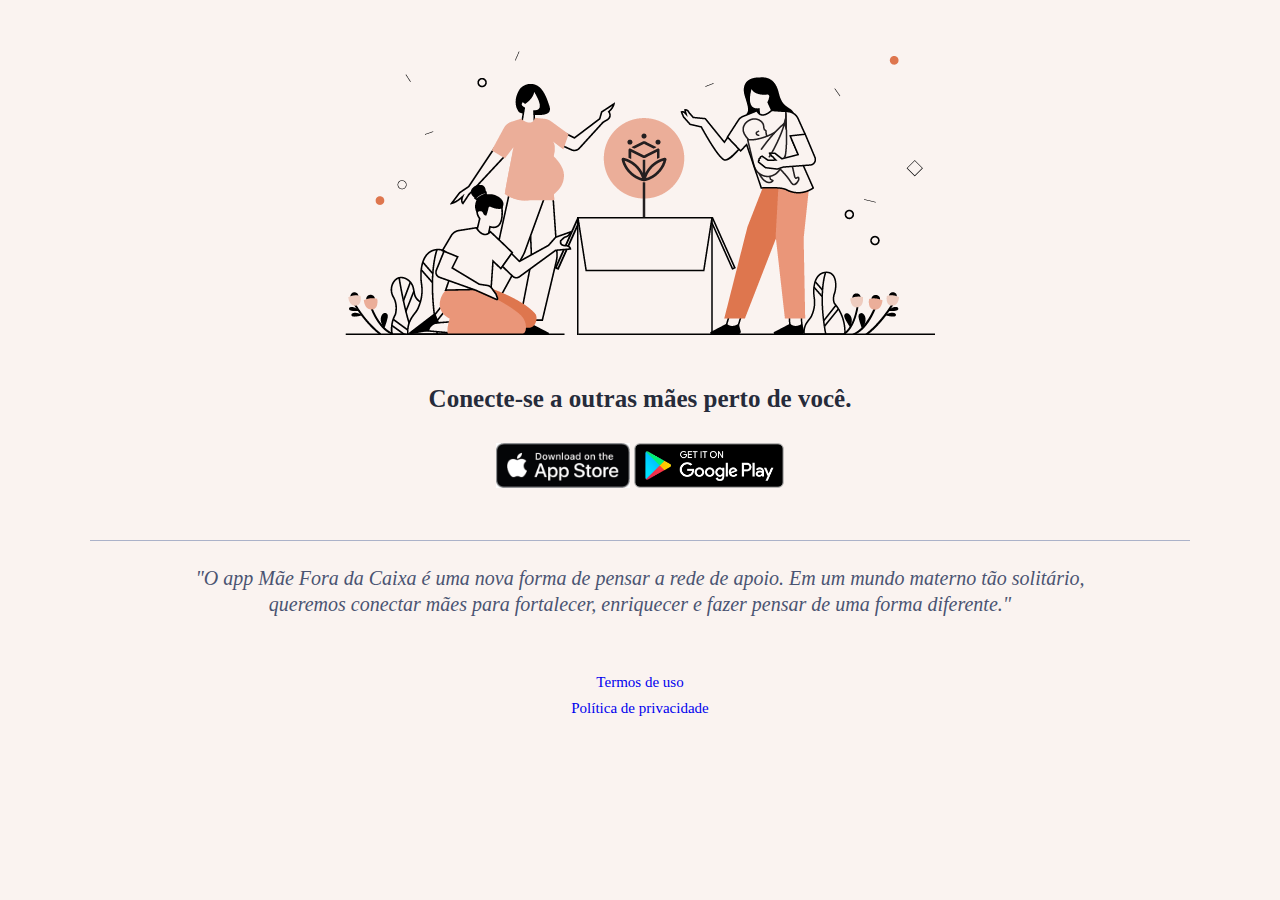
<file: public/index.html>
<!--
<script>
window.onload = function() {

  var ln = window.navigator.language||navigator.browserLanguage;

  if(ln.includes('en')){

    window.location.href = 'index_en.htm';

  }else if (ln.includes('pt')){

    window.location.href = 'index_pt.htm'; 

  }else{

    window.location.href = 'index_en.htm'; 

  }

}
</script>-->

<!DOCTYPE html>
<!-- saved from url=(0041)https://demos.onepagelove.com/html/carta/ -->
<html lang="pt-br"><head>
<!-- OPL Demos Google Analytics -->


        <!-- Meta -->
        
        <meta http-equiv="x-ua-compatible" content="ie=edge">
        <meta http-equiv="Content-Type" content="text/html; charset=utf-8">
        <meta name="viewport" content="width=device-width,initial-scale=1">
    <link rel="apple-touch-icon" sizes="57x57" href="favicon/apple-icon-57x57.png">
<link rel="apple-touch-icon" sizes="60x60" href="favicon/apple-icon-60x60.png">
<link rel="apple-touch-icon" sizes="72x72" href="favicon/apple-icon-72x72.png">
<link rel="apple-touch-icon" sizes="76x76" href="favicon/apple-icon-76x76.png">
<link rel="apple-touch-icon" sizes="114x114" href="favicon/apple-icon-114x114.png">
<link rel="apple-touch-icon" sizes="120x120" href="favicon/apple-icon-120x120.png">
<link rel="apple-touch-icon" sizes="144x144" href="favicon/apple-icon-144x144.png">
<link rel="apple-touch-icon" sizes="152x152" href="favicon/apple-icon-152x152.png">
<link rel="apple-touch-icon" sizes="180x180" href="favicon/apple-icon-180x180.png">
<link rel="icon" type="image/png" sizes="192x192"  href="favicon/android-icon-192x192.png">
<link rel="icon" type="image/png" sizes="32x32" href="favicon/favicon-32x32.png">
<link rel="icon" type="image/png" sizes="96x96" href="favicon/favicon-96x96.png">
<link rel="icon" type="image/png" sizes="16x16" href="favicon/favicon-16x16.png">
<link rel="manifest" href="favicon/manifest.json">
<meta name="msapplication-TileColor" content="#ffffff">
<meta name="msapplication-TileImage" content="favicon/ms-icon-144x144.png">
<meta name="theme-color" content="#ffffff">

        <title>MaeForaDaCaixa App</title>
        <link rel="alternate" hreflang="pt-br" />
        <meta name="description" content="O APP MÃE FORA DA CAIXA É UMA NOVA FORMA DE PENSAR A REDE DE APOIO.
EM UM MUNDO MATERNO TÃO SOLITÁRIO, QUEREMOS CONECTAR MÃES PARA FORTALECER, ENRIQUECER E FAZER PENSAR DE UMA FORMA DIFERENTE.">

        <meta name="robots" content="noindex, nofollow">

        <!-- The compiled CSS file -->
        <link rel="stylesheet" href="./Carta_files/code.css">

        <!-- Web fonts -->
        <link href="./Carta_files/css" rel="stylesheet"> 

        

   

    <body>


    <!-- Header -->
    <header class="align--center pt3">
        <div class="container--lg border--bottom pb3">
            <img class="logo mb3" src="./Carta_files/logo.png" alt="Carta">
            <h1 class="mb2"><p style = "font-family:Fira Sans;font-size:25px">Conecte-se a outras mães perto de você.</p></h1>
            <span>
                <a href="https://apps.apple.com/us/app/mãe-fora-da-caixa/id1555950544" class="link"><img class="download" src="./Carta_files/ios.png" alt="Download on the App Store"></a>
            </span>
            <span>
                <a href="https://play.google.com/store/apps/details?id=com.maeforadacaixaapp" class="link"><img class="download" src="./Carta_files/googleplay.png" alt="Download on Google Play"></a>
            </span>
        </div>
    </header>

    <main>
        <br>
 <!-- Feature list -->
        <div class="container text--gray align--center">
            <p style = "font-family:Fira Sans,garamond,serif;font-size:20px;font-style:italic;" class="mb3">"O app Mãe Fora da Caixa é uma nova forma de pensar a rede de apoio.
Em um mundo materno tão solitário, queremos conectar mães para fortalecer, enriquecer e fazer pensar de uma forma diferente."</p> 
            <center><p><a style="text-decoration:none;font-family:Fira Sans,garamond,serif;font-size:15px;" href="https://maeforadacaixa.app/terms.html"> Termos de uso </a> <a style="text-decoration:none;font-family:Fira Sans,garamond,serif;font-size:15px;;" href="https://maeforadacaixa.app/privacypolicy.html"><p>Política de privacidade</a></p></center>
            
        </div>

     
    </main>

   

    


</body></html>
</file>
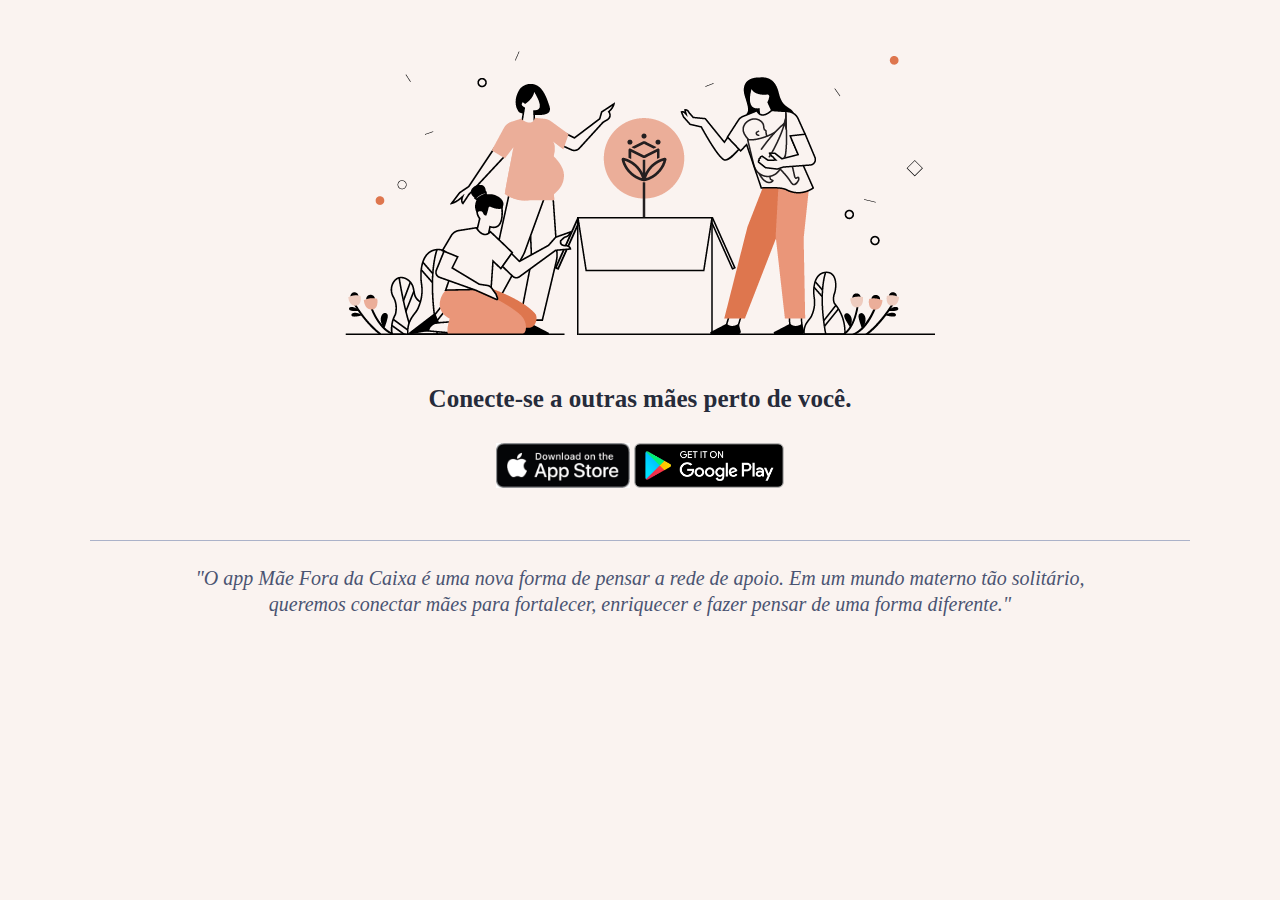
<file: public/index_en.htm>
<!DOCTYPE html>
<!-- saved from url=(0041)https://demos.onepagelove.com/html/carta/ -->
<html lang="pt-br"><head>
<!-- OPL Demos Google Analytics -->


        <!-- Meta -->
        
        <meta http-equiv="x-ua-compatible" content="ie=edge">
        <meta http-equiv="Content-Type" content="text/html; charset=utf-8">
        <meta name="viewport" content="width=device-width,initial-scale=1">
    <link rel="apple-touch-icon" sizes="57x57" href="favicon/apple-icon-57x57.png">
<link rel="apple-touch-icon" sizes="60x60" href="favicon/apple-icon-60x60.png">
<link rel="apple-touch-icon" sizes="72x72" href="favicon/apple-icon-72x72.png">
<link rel="apple-touch-icon" sizes="76x76" href="favicon/apple-icon-76x76.png">
<link rel="apple-touch-icon" sizes="114x114" href="favicon/apple-icon-114x114.png">
<link rel="apple-touch-icon" sizes="120x120" href="favicon/apple-icon-120x120.png">
<link rel="apple-touch-icon" sizes="144x144" href="favicon/apple-icon-144x144.png">
<link rel="apple-touch-icon" sizes="152x152" href="favicon/apple-icon-152x152.png">
<link rel="apple-touch-icon" sizes="180x180" href="favicon/apple-icon-180x180.png">
<link rel="icon" type="image/png" sizes="192x192"  href="favicon/android-icon-192x192.png">
<link rel="icon" type="image/png" sizes="32x32" href="favicon/favicon-32x32.png">
<link rel="icon" type="image/png" sizes="96x96" href="favicon/favicon-96x96.png">
<link rel="icon" type="image/png" sizes="16x16" href="favicon/favicon-16x16.png">
<link rel="manifest" href="favicon/manifest.json">
<meta name="msapplication-TileColor" content="#ffffff">
<meta name="msapplication-TileImage" content="favicon/ms-icon-144x144.png">
<meta name="theme-color" content="#ffffff">

        <title>MaeForaDaCaixa App</title>
        <link rel="alternate" hreflang="pt-br" />
        <meta name="description" content="O APP MÃE FORA DA CAIXA É UMA NOVA FORMA DE PENSAR A REDE DE APOIO.
EM UM MUNDO MATERNO TÃO SOLITÁRIO, QUEREMOS CONECTAR MÃES PARA FORTALECER, ENRIQUECER E FAZER PENSAR DE UMA FORMA DIFERENTE.">

        <meta name="robots" content="noindex, nofollow">

        <!-- The compiled CSS file -->
        <link rel="stylesheet" href="./Carta_files/code.css">

        <!-- Web fonts -->
        <link href="./Carta_files/css" rel="stylesheet"> 

        

   

    <body>


    <!-- Header -->
    <header class="align--center pt3">
        <div class="container--lg border--bottom pb3">
            <img class="logo mb3" src="./Carta_files/logo.png" alt="Carta">
            <h1 class="mb2"><p style = "font-family:Fira Sans;font-size:25px">Conecte-se a outras mães perto de você.</p></h1>
            <span>
                <a href="" class="link"><img class="download" src="./Carta_files/ios.png" alt="Download on the App Store"></a>
            </span>
            <span>
                <a href="" class="link"><img class="download" src="./Carta_files/googleplay.png" alt="Download on Google Play"></a>
            </span>
        </div>
    </header>

    <main>
        <br>
 <!-- Feature list -->
        <div class="container text--gray align--center">
            <p style = "font-family:Fira Sans,garamond,serif;font-size:20px;font-style:italic;" class="mb3">"O app Mãe Fora da Caixa é uma nova forma de pensar a rede de apoio.
Em um mundo materno tão solitário, queremos conectar mães para fortalecer, enriquecer e fazer pensar de uma forma diferente."</p>
            
        </div>

     
    </main>

   

    


</body></html>
</file>
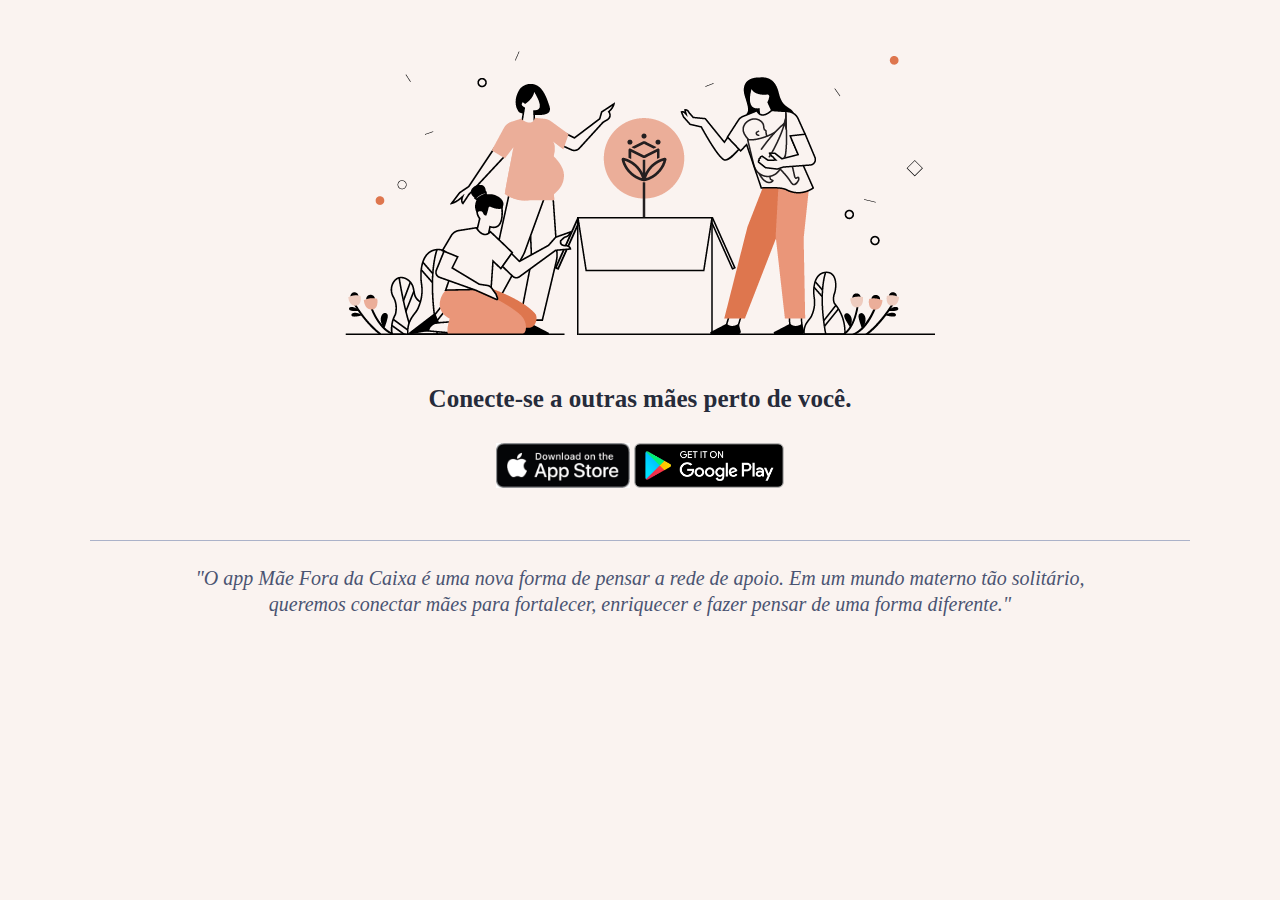
<file: public/index_pt.htm>
<!DOCTYPE html>
<!-- saved from url=(0041)https://demos.onepagelove.com/html/carta/ -->
<html lang="pt-br"><head>
<!-- OPL Demos Google Analytics -->


        <!-- Meta -->
        
        <meta http-equiv="x-ua-compatible" content="ie=edge">
        <meta http-equiv="Content-Type" content="text/html; charset=utf-8">
        <meta name="viewport" content="width=device-width,initial-scale=1">
    <link rel="apple-touch-icon" sizes="57x57" href="favicon/apple-icon-57x57.png">
<link rel="apple-touch-icon" sizes="60x60" href="favicon/apple-icon-60x60.png">
<link rel="apple-touch-icon" sizes="72x72" href="favicon/apple-icon-72x72.png">
<link rel="apple-touch-icon" sizes="76x76" href="favicon/apple-icon-76x76.png">
<link rel="apple-touch-icon" sizes="114x114" href="favicon/apple-icon-114x114.png">
<link rel="apple-touch-icon" sizes="120x120" href="favicon/apple-icon-120x120.png">
<link rel="apple-touch-icon" sizes="144x144" href="favicon/apple-icon-144x144.png">
<link rel="apple-touch-icon" sizes="152x152" href="favicon/apple-icon-152x152.png">
<link rel="apple-touch-icon" sizes="180x180" href="favicon/apple-icon-180x180.png">
<link rel="icon" type="image/png" sizes="192x192"  href="favicon/android-icon-192x192.png">
<link rel="icon" type="image/png" sizes="32x32" href="favicon/favicon-32x32.png">
<link rel="icon" type="image/png" sizes="96x96" href="favicon/favicon-96x96.png">
<link rel="icon" type="image/png" sizes="16x16" href="favicon/favicon-16x16.png">
<link rel="manifest" href="favicon/manifest.json">
<meta name="msapplication-TileColor" content="#ffffff">
<meta name="msapplication-TileImage" content="favicon/ms-icon-144x144.png">
<meta name="theme-color" content="#ffffff">

        <title>MaeForaDaCaixa App</title>
        <link rel="alternate" hreflang="pt-br" />
        <meta name="description" content="O APP MÃE FORA DA CAIXA É UMA NOVA FORMA DE PENSAR A REDE DE APOIO.
EM UM MUNDO MATERNO TÃO SOLITÁRIO, QUEREMOS CONECTAR MÃES PARA FORTALECER, ENRIQUECER E FAZER PENSAR DE UMA FORMA DIFERENTE.">

        <meta name="robots" content="noindex, nofollow">

        <!-- The compiled CSS file -->
        <link rel="stylesheet" href="./Carta_files/code.css">

        <!-- Web fonts -->
        <link href="./Carta_files/css" rel="stylesheet"> 

        

   

    <body>


    <!-- Header -->
    <header class="align--center pt3">
        <div class="container--lg border--bottom pb3">
            <img class="logo mb3" src="./Carta_files/logo.png" alt="Carta">
            <h1 class="mb2"><p style = "font-family:Fira Sans;font-size:25px">Conecte-se a outras mães perto de você.</p></h1>
            <span>
                <a href="https://maeforadacaixa.page.link/app" class="link"><img class="download" src="./Carta_files/ios.png" alt="Download on the App Store"></a>
            </span>
            <span>
                <a href="https://maeforadacaixa.page.link/app" class="link"><img class="download" src="./Carta_files/googleplay.png" alt="Download on Google Play"></a>
            </span>
        </div>
    </header>

    <main>
        <br>
 <!-- Feature list -->
        <div class="container text--gray align--center">
            <p style = "font-family:Fira Sans,garamond,serif;font-size:20px;font-style:italic;" class="mb3">"O app Mãe Fora da Caixa é uma nova forma de pensar a rede de apoio.
Em um mundo materno tão solitário, queremos conectar mães para fortalecer, enriquecer e fazer pensar de uma forma diferente."</p>
            
        </div>

     
    </main>

   

    


</body></html>
</file>
<file: public/Carta_files/code.css>
﻿/*! normalize.css v7.0.0 | MIT License | github.com/necolas/normalize.css */
html {
  line-height: 1.15;
  -ms-text-size-adjust: 100%;
  -webkit-text-size-adjust: 100%;
}
body {
  margin: 0;
}
article, aside, footer, header, nav, section {
  display: block;
}
h1 {
  font-size: 2em;
  margin: 0.67em 0;
}
figcaption, figure, main {
  display: block;
}
figure {
  margin: 1em 40px;
}
hr {
  -webkit-box-sizing: content-box;
  box-sizing: content-box;
  height: 0;
  overflow: visible;
}
pre {
  font-family: monospace, monospace;
  font-size: 1em;
}
a {
  background-color: transparent;
  -webkit-text-decoration-skip: objects;
}
abbr[title] {
  border-bottom: none;
  text-decoration: underline;
  -webkit-text-decoration: underline dotted;
  text-decoration: underline dotted;
}
b, strong {
  font-weight: inherit;
}
b, strong {
  font-weight: bolder;
}
code, kbd, samp {
  font-family: monospace, monospace;
  font-size: 1em;
}
dfn {
  font-style: italic;
}
mark {
  background-color: #ff0;
  color: #000;
}
small {
  font-size: 80%;
}
sub, sup {
  font-size: 75%;
  line-height: 0;
  position: relative;
  vertical-align: baseline;
}
sub {
  bottom: -0.25em;
}
sup {
  top: -0.5em;
}
audio, video {
  display: inline-block;
}
audio:not([controls]) {
  display: none;
  height: 0;
}
img {
  border-style: none;
}
svg:not(:root) {
  overflow: hidden;
}
button, input, optgroup, select, textarea {
  font-family: sans-serif;
  font-size: 100%;
  line-height: 1.15;
  margin: 0;
}
button, input {
  overflow: visible;
}
button, select {
  text-transform: none;
}
[type=reset], [type=submit], button, html [type=button] {
  -webkit-appearance: button;
}
[type=button]::-moz-focus-inner, [type=reset]::-moz-focus-inner, [type=submit]::-moz-focus-inner, button::-moz-focus-inner {
  border-style: none;
  padding: 0;
}
[type=button]:-moz-focusring, [type=reset]:-moz-focusring, [type=submit]:-moz-focusring, button:-moz-focusring {
  outline: 1px dotted ButtonText;
}
fieldset {
  padding: 0.35em 0.75em 0.625em;
}
legend {
  -webkit-box-sizing: border-box;
  box-sizing: border-box;
  color: inherit;
  display: table;
  max-width: 100%;
  padding: 0;
  white-space: normal;
}
progress {
  display: inline-block;
  vertical-align: baseline;
}
textarea {
  overflow: auto;
}
[type=checkbox], [type=radio] {
  -webkit-box-sizing: border-box;
  box-sizing: border-box;
  padding: 0;
}
[type=number]::-webkit-inner-spin-button, [type=number]::-webkit-outer-spin-button {
  height: auto;
}
[type=search] {
  -webkit-appearance: textfield;
  outline-offset: -2px;
}
[type=search]::-webkit-search-cancel-button, [type=search]::-webkit-search-decoration {
  -webkit-appearance: none;
}
::-webkit-file-upload-button {
  -webkit-appearance: button;
  font: inherit;
}
details, menu {
  display: block;
}
summary {
  display: list-item;
}
canvas {
  display: inline-block;
}
template {
  display: none;
}
[hidden] {
  display: none;
}
blockquote, caption, dd, dl, fieldset, figure, form, hr, ol, pre, table, td, th, ul {
  margin: 0;
  padding: 0;
}
[tabindex='-1']:focus {
  outline: 0;
}
body, button, input, select, textarea {
  -webkit-font-smoothing: antialiased;
  -webkit-text-size-adjust: 100%;
}
a:active, a:hover {
  outline: 0;
}
[role=button], a, button, input, label, select, textarea {
  -ms-touch-action: manipulation;
  touch-action: manipulation;
}
ol, ul {
  margin-bottom: 0.8rem;
}
ol ol, ol ul, ul ol, ul ul {
  margin-bottom: 0;
}
code, kbd, pre, samp {
  font-family: Monaco, Menlo, Consolas, monospace;
}
b, strong {
  line-height: inherit;
}
em, i {
  font-style: italic;
  line-height: inherit;
}
table {
  display: table;
  max-width: 100%;
}
td, th {
  line-height: 1.6rem;
  vertical-align: middle;
}
th {
  text-align: left;
}
form {
  font-size: 1rem;
}
fieldset {
  border: 0;
  min-width: 0;
}
legend {
  line-height: inherit;
  margin: 0;
}
input, optgroup, select, textarea {
  line-height: inherit;
}
input, label, select {
  vertical-align: middle;
}
input[type=file] {
  display: block;
  width: 100%;
}
textarea {
  height: auto;
  resize: vertical;
}
input:focus, select:focus, textarea:focus {
  outline: 0;
}
.select select:focus:-moz-focusring {
  color: transparent;
  text-shadow: 0 0 0 #000;
}
select[multiple], select[size] {
  height: auto;
}
.select--list:after {
  content: none !important;
}
select::-ms-expand {
  display: none;
}
option {
  color: #262b3a;
  background-color: #fff;
}
fieldset[disabled] input, input[disabled], input[readonly] {
  cursor: not-allowed;
  opacity: 1;
  pointer-events: none;
}
button {
  line-height: inherit;
  vertical-align: middle;
}
embed, iframe, img, object {
  display: inline-block;
  vertical-align: middle;
}
iframe {
  border: 0;
}
img {
  border: 0;
  font-style: italic;
  height: auto;
  -ms-interpolation-mode: bicubic;
}
svg {
  max-height: 100%;
}
.gm-style img {
  max-width: none;
}
html {
  -webkit-box-sizing: border-box;
  box-sizing: border-box;
  font-family: Montserrat, Avenir, "Avenir Next", Trebuchet, Verdana, sans-serif;
  font-size: 14px;
  font-style: normal;
  font-weight: 400;
  min-height: 100%;
  -webkit-tap-highlight-color: transparent;
}
*, :after, :before {
  -webkit-box-sizing: inherit;
  box-sizing: inherit;
}
body {
  background-color: #faf3f0 !important;
  color: #262b3a;
  line-height: 1.6rem;
  margin: 0;
  padding: 0;
  -moz-osx-font-smoothing: grayscale;
}
::-moz-selection {
  background-color: #294ace;
  color: #fff;
  text-shadow: none;
}
::selection {
  background-color: #294ace;
  color: #fff;
  text-shadow: none;
}
img::-moz-selection {
  background: 0 0;
}
img::selection {
  background: 0 0;
}
img::-moz-selection {
  background: 0 0;
}
.btn {
  background-image: none;
  border-radius: 30px;
  border-style: solid;
  border-width: 1px;
  cursor: pointer;
  display: inline-block;
  font-family: Montserrat, Avenir, "Avenir Next", Trebuchet, Verdana, sans-serif;
  font-size: 1rem;
  font-weight: 700;
  line-height: 1.6rem;
  margin-bottom: 0;
  padding: 0.65rem 2.2rem 0.55rem;
  text-align: center;
  text-decoration: none;
  -ms-touch-action: manipulation;
  touch-action: manipulation;
  -webkit-transition: background-color 0.2s ease-out, background 0.2s ease-out, color 0.2s ease-out, border 0.2s ease-out;
  transition: background-color 0.2s ease-out, background 0.2s ease-out, color 0.2s ease-out, border 0.2s ease-out;
  -webkit-user-select: none;
  -moz-user-select: none;
  -ms-user-select: none;
  user-select: none;
  vertical-align: middle;
  white-space: nowrap;
  -webkit-appearance: none;
  -moz-appearance: none;
  appearance: none;
}
.btn:focus, .btn:hover {
  outline: 0;
  text-decoration: none;
}
.btn:active {
  outline: 0;
  background-image: none;
}
.btn.disabled, .btn[disabled], .btn[readonly], fieldset[disabled] .btn {
  cursor: not-allowed !important;
  opacity: 1;
  pointer-events: none;
}
a.btn.disabled, fieldset[disabled] a.btn {
  pointer-events: none;
}
.btn--sm {
  font-size: 0.618rem;
  padding: 0.1rem 0.6rem 0;
}
.btn--default {
  background-color: #294ace;
  border-color: #294ace;
  color: #fff;
}
.btn--default:focus, .btn--default:hover {
  background-color: #213ba3;
  border-color: #213ba3;
}
.btn--default:active {
  background-color: #182b79;
  border-color: #182b79;
}
.btn--secondary, .btn--secondary:visited {
  background-color: #69f0ae;
  border-color: #69f0ae;
  color: #262b3a;
}
.btn--secondary:focus, .btn--secondary:hover, .btn--secondary:visited:focus, .btn--secondary:visited:hover {
  background-color: #3beb95;
  border-color: #3beb95;
}
.btn--secondary:active, .btn--secondary:visited:active {
  background-color: #16dd7c;
  border-color: #16dd7c;
}
.container {
  margin-left: auto;
  margin-right: auto;
  max-width: 900px;
  width: 90%;
}
.container--lg {
  margin-left: auto;
  margin-right: auto;
  max-width: 1100px;
  width: 90%;
}
canvas, iframe, img, svg, video {
  max-width: 100%;
}
.logo {
  max-height: 300px;
}
.download {
  max-height: 45px;
}
.mentioned {
  max-height: 45px;
}
.illustration--small {
  max-height: 80px;
}
.icon {
  height: 30px;
}
.cta-image {
  max-height: 100px;
}
.form-control {
  background-image: none;
  border: 1px solid transparent;
  border-radius: 7px;
  color: #262b3a;
  display: block;
  font-family: Montserrat, Avenir, "Avenir Next", Trebuchet, Verdana, sans-serif;
  font-size: 1rem;
  line-height: 1.6rem;
  max-width: 100%;
  padding: 0.65rem 0.8rem 0.55rem;
  width: 100%;
  -moz-osx-font-smoothing: grayscale;
}
.label {
  cursor: default;
  display: inline-block;
  max-width: 100%;
}
.legend {
  display: block;
  white-space: normal;
  width: 100%;
}
.form--stacked .checkbox, .form--stacked .input, .form--stacked .label, .form--stacked .radio, .form--stacked .select, .form--stacked .textarea {
  display: block;
  width: 100%;
}
.form--inline .form-control {
  display: inline-block;
  vertical-align: middle;
  width: auto;
}
.form--inline .checkbox, .form--inline .radio {
  display: inline-block;
  vertical-align: middle;
}
.select {
  color: #262b3a;
  display: block;
  position: relative;
}
.select select {
  background-color: #fff;
  border: 1px solid #abb2c9;
  border-radius: 7px;
  color: #262b3a;
  cursor: pointer;
  display: inline-block;
  font-family: Montserrat, Avenir, "Avenir Next", Trebuchet, Verdana, sans-serif;
  line-height: 1.6rem;
  margin: 0;
  outline: 0;
  padding: 0.65rem 0.8rem 0.55rem;
  width: 100%;
  -webkit-appearance: none;
  -moz-appearance: none;
  appearance: none;
}
.select select > option {
  background-color: #fff;
}
.select:after {
  border-top: 5px solid;
  border-right: 5px solid transparent;
  border-bottom: 5px solid transparent;
  border-left: 5px solid transparent;
  content: "";
  display: inline-block;
  height: 0;
  margin-top: -2px;
  pointer-events: none;
  position: absolute;
  right: 13px;
  top: 50%;
  width: 0;
}
::-webkit-input-placeholder {
  color: #7380a4;
  -webkit-font-smoothing: antialiased;
}
::-moz-placeholder {
  color: #7380a4;
  -moz-osx-font-smoothing: grayscale;
}
:-ms-input-placeholder {
  color: #7380a4;
}
.grid-row {
  display: -webkit-box;
  display: -ms-flexbox;
  display: flex;
  -webkit-box-flex: 0;
  -ms-flex: 0 1 auto;
  flex: 0 1 auto;
  -webkit-box-orient: horizontal;
  -webkit-box-direction: normal;
  -ms-flex-direction: row;
  flex-direction: row;
  -ms-flex-wrap: wrap;
  flex-wrap: wrap;
  margin: 0 -0.8rem;
}
.grid-column {
  -webkit-box-flex: 1;
  -ms-flex: 1 0 0%;
  flex: 1 0 0%;
  padding: 0 0.8rem;
}
.grid-row--flex-cells > .grid-column {
  display: -webkit-box;
  display: -ms-flexbox;
  display: flex;
}
.grid-row--top {
  -webkit-box-align: start;
  -ms-flex-align: start;
  align-items: flex-start;
}
.grid-row--center {
  -webkit-box-align: center;
  -ms-flex-align: center;
  align-items: center;
}
.grid-row--bottom {
  -webkit-box-align: end;
  -ms-flex-align: end;
  align-items: flex-end;
}
.column--top {
  -ms-flex-item-align: start;
  align-self: flex-start;
}
.column--center {
  -ms-flex-item-align: center;
  align-self: center;
}
.column--bottom {
  -ms-flex-item-align: end;
  align-self: flex-end;
}
.span-12, .span-whole {
  -ms-flex-preferred-size: 100%;
  flex-basis: 100%;
  max-width: 100%;
}
.span-6, .span-half {
  -ms-flex-preferred-size: 50%;
  flex-basis: 50%;
  max-width: 50%;
}
.span-4, .span-one-third {
  -ms-flex-preferred-size: 33.33333%;
  flex-basis: 33.33333%;
  max-width: 33.33333%;
}
.span-8, .span-two-thirds {
  -ms-flex-preferred-size: 66.66667%;
  flex-basis: 66.66667%;
  max-width: 66.66667%;
}
.span-3, .span-one-fourth {
  -ms-flex-preferred-size: 25%;
  flex-basis: 25%;
  max-width: 25%;
}
.span-two-fourths {
  -ms-flex-preferred-size: 50%;
  flex-basis: 50%;
  max-width: 50%;
}
.span-9, .span-three-fourths {
  -ms-flex-preferred-size: 75%;
  flex-basis: 75%;
  max-width: 75%;
}
.span-one-fifth {
  -ms-flex-preferred-size: 20%;
  flex-basis: 20%;
  max-width: 20%;
}
.span-two-fifths {
  -ms-flex-preferred-size: 40%;
  flex-basis: 40%;
  max-width: 40%;
}
.span-three-fifths {
  -ms-flex-preferred-size: 60%;
  flex-basis: 60%;
  max-width: 60%;
}
.span-four-fifths {
  -ms-flex-preferred-size: 80%;
  flex-basis: 80%;
  max-width: 80%;
}
.span-1 {
  -ms-flex-preferred-size: 8.33333%;
  flex-basis: 8.33333%;
  max-width: 8.33333%;
}
.span-2 {
  -ms-flex-preferred-size: 16.66667%;
  flex-basis: 16.66667%;
  max-width: 16.66667%;
}
.span-5 {
  -ms-flex-preferred-size: 41.66667%;
  flex-basis: 41.66667%;
  max-width: 41.66667%;
}
.span-7 {
  -ms-flex-preferred-size: 58.33333%;
  flex-basis: 58.33333%;
  max-width: 58.33333%;
}
.span-10 {
  -ms-flex-preferred-size: 83.33333%;
  flex-basis: 83.33333%;
  max-width: 83.33333%;
}
.span-11 {
  -ms-flex-preferred-size: 91.66667%;
  flex-basis: 91.66667%;
  max-width: 91.66667%;
}
.offset-12 {
  margin-left: 100%;
}
.offset-6, .offset-half {
  margin-left: 50%;
}
.offset-4, .offset-one-third {
  margin-left: 33.33333%;
}
.offset-8, .offset-two-thirds {
  margin-left: 66.66667%;
}
.offset-3, .offset-one-fourth {
  margin-left: 25%;
}
.offset-two-fourths {
  margin-left: 50%;
}
.offset-9, .offset-three-fourths {
  margin-left: 75%;
}
.offset-one-fifth {
  margin-left: 20%;
}
.offset-two-fifths {
  margin-left: 40%;
}
.offset-three-fifths {
  margin-left: 60%;
}
.offset-four-fifths {
  margin-left: 80%;
}
.offset-1 {
  margin-left: 8.33333%;
}
.offset-2 {
  margin-left: 16.66667%;
}
.offset-5 {
  margin-left: 41.66667%;
}
.offset-7 {
  margin-left: 58.33333%;
}
.offset-10 {
  margin-left: 83.33333%;
}
.offset-11 {
  margin-left: 91.66667%;
}
.default-links a, .default-links a:link, .default-links a:visited, .link, .link:link, .link:visited {
  color: #294ace;
  text-decoration: none;
  -webkit-transition: color 0.2s ease-out;
  transition: color 0.2s ease-out;
}
.default-links a:focus, .default-links a:hover, .link:focus, .link:hover {
  color: #213ba3;
}
.default-links a:active, .link:active {
  background-image: none;
  color: #142464;
  outline: 0;
  -webkit-transition: color 0.2s ease-out;
  transition: color 0.2s ease-out;
}
.link--text {
  border-bottom: 1px solid #294ace;
}
.no-bullets {
  list-style: none;
}
.list--indented {
  padding-left: 2.4rem;
}
.list--inline {
  font-size: 0;
}
.list--inline li {
  display: inline-block;
  font-size: 1rem;
}
.h1, h1 {
  font-size: 2.1rem;
}
.h2, h2 {
  font-size: 1.8rem;
}
.h3, h3 {
  font-size: 1.3rem;
}
.h4, dl, h4, ol, p, ul {
  font-size: 1rem;
}
.h5, h5 {
  font-size: 0.618rem;
}
.h6, .small, h6, small {
  font-size: 0.618rem;
}
h1, h2, h3, h4, h5, h6 {
  font-family: "Source Serif Pro", Georgia, Times, serif;
  font-weight: 700;
  line-height: 1;
  margin-top: 0;
  margin-bottom: 0.8rem;
  text-rendering: optimizeLegibility;
}
h6 {
  color: #4a5472;
}
.h1, .h2, .h3, .h4, .h5, .h6 {
  line-height: 1;
  margin-bottom: 0.8rem;
}
p {
  margin: 0;
}
.small, small {
  font-weight: 400;
  line-height: 1;
  font-size: 0.8rem;
}
hr {
  border: 0;
  border-top: 1px solid #abb2c9;
  display: block;
  height: 1px;
}
.blockquote {
  border-left: 4px solid #abb2c9;
  font-family: Montserrat, Avenir, "Avenir Next", Trebuchet, Verdana, sans-serif;
  font-size: 1.3rem;
  font-style: italic;
  max-width: 100%;
  margin-bottom: 0.8rem;
  padding-left: 1.2rem;
}
.blockquote:after, .blockquote:before {
  content: "";
}
.bold {
  font-weight: 700;
}
.regular {
  font-weight: 400;
}
.italic {
  font-style: italic;
}
.align--left {
  text-align: left;
}
.align--center {
  text-align: center;
}
.align--right {
  text-align: right;
}
.align--justify {
  text-align: justify;
}
.line-height--base {
  line-height: 1.6rem;
}
.line-height--heading {
  line-height: 1;
}
.font--heading {
  font-family: "Source Serif Pro", Georgia, Times, serif;
}
.font--reading {
  font-family: "Source Serif Pro", Georgia, Times, serif;
}
.font--ui {
  font-family: Montserrat, Avenir, "Avenir Next", Trebuchet, Verdana, sans-serif;
}
.border--full {
  border-color: #abb2c9;
  border-style: solid;
  border-width: 1px;
}
.border--top {
  border-top-color: #abb2c9;
  border-top-style: solid;
  border-top-width: 1px;
}
.border--right {
  border-right-color: #abb2c9;
  border-right-style: solid;
  border-right-width: 1px;
}
.border--bottom {
  border-bottom-color: #abb2c9;
  border-bottom-style: solid;
  border-bottom-width: 1px;
}
.border--left {
  border-left-color: #abb2c9;
  border-left-style: solid;
  border-left-width: 1px;
}
.border--none {
  border: 0;
}
.rounded {
  border-radius: 7px;
}
.rounded--top {
  border-radius: 7px 7px 0 0;
}
.rounded--right {
  border-radius: 0 7px 7px 0;
}
.rounded--bottom {
  border-radius: 0 0 7px 7px;
}
.rounded--left {
  border-radius: 7px 0 0 7px;
}
.circle {
  border-radius: 50%;
}
.text--white {
  color: #fff;
}
.text--lightest-gray {
  color: #abb2c9;
}
.text--light-gray {
  color: #7380a4;
}
.text--gray {
  color: #4a5472;
}
.text--dark-gray {
  color: #262b3a;
}
.text--darkest-gray {
  color: #020203;
}
.text--primary-color {
  color: #294ace;
}
.text--secondary-color {
  color: #69f0ae;
}
.text--tertiary-color {
  color: #ff5252;
}
.bg--white {
  background-color: #fff;
}
.bg--lightest-gray {
  background-color: #abb2c9;
}
.bg--light-gray {
  background-color: #7380a4;
}
.bg--gray {
  background-color: #4a5472;
}
.bg--dark-gray {
  background-color: #262b3a;
}
.bg--darkest-gray {
  background-color: #020203;
}
.bg--primary-color {
  background-color: #294ace;
}
.bg--secondary-color {
  background-color: #69f0ae;
}
.bg--tertiary-color {
  background-color: #ff5252;
}
.m0 {
  margin: 0;
}
.mt0 {
  margin-top: 0;
}
.mr0 {
  margin-right: 0;
}
.mb0 {
  margin-bottom: 0;
}
.ml0 {
  margin-left: 0;
}
.m1 {
  margin: 0.8rem;
}
.mt1 {
  margin-top: 0.8rem;
}
.mr1 {
  margin-right: 0.8rem;
}
.mb1 {
  margin-bottom: 0.8rem;
}
.ml1 {
  margin-left: 0.8rem;
}
.m2 {
  margin: 2rem;
}
.mt2 {
  margin-top: 2rem;
}
.mr2 {
  margin-right: 2rem;
}
.mb2 {
  margin-bottom: 2rem;
}
.ml2 {
  margin-left: 2rem;
}
.m3 {
  margin: 3.2rem;
}
.mt3 {
  margin-top: 3.2rem;
}
.mr3 {
  margin-right: 3.2rem;
}
.mb3 {
  margin-bottom: 3.2rem;
}
.ml3 {
  margin-left: 3.2rem;
}
.m4 {
  margin: 4.4rem;
}
.mt4 {
  margin-top: 4.4rem;
}
.mr4 {
  margin-right: 4.4rem;
}
.mb4 {
  margin-bottom: 4.4rem;
}
.ml4 {
  margin-left: 4.4rem;
}
.p-mb {
  margin-bottom: 0.8rem;
}
.centered {
  margin-right: auto;
  margin-left: auto;
}
.p0 {
  padding: 0;
}
.pt0 {
  padding-top: 0;
}
.pr0 {
  padding-right: 0;
}
.pb0 {
  padding-bottom: 0;
}
.pl0 {
  padding-left: 0;
}
.p1 {
  padding: 0.8rem;
}
.pt1 {
  padding-top: 0.8rem;
}
.pr1 {
  padding-right: 0.8rem;
}
.pb1 {
  padding-bottom: 0.8rem;
}
.pl1 {
  padding-left: 0.8rem;
}
.p2 {
  padding: 2rem;
}
.pt2 {
  padding-top: 2rem;
}
.pr2 {
  padding-right: 2rem;
}
.pb2 {
  padding-bottom: 2rem;
}
.pl2 {
  padding-left: 2rem;
}
.p3 {
  padding: 3.2rem;
}
.pt3 {
  padding-top: 3.2rem;
}
.pr3 {
  padding-right: 3.2rem;
}
.pb3 {
  padding-bottom: 3.2rem;
}
.pl3 {
  padding-left: 3.2rem;
}
.p4 {
  padding: 4.4rem;
}
.pt4 {
  padding-top: 4.4rem;
}
.pr4 {
  padding-right: 4.4rem;
}
.pb4 {
  padding-bottom: 4.4rem;
}
.pl4 {
  padding-left: 4.4rem;
}
.relative {
  position: relative;
}
.absolute {
  position: absolute;
}
.fixed {
  position: fixed;
}
.top--0 {
  top: 0;
}
.right--0 {
  right: 0;
}
.bottom--0 {
  bottom: 0;
}
.left--0 {
  left: 0;
}
.z1 {
  z-index: 1;
}
.z2 {
  z-index: 2;
}
.z3 {
  z-index: 3;
}
.z4 {
  z-index: 4;
}
.z5 {
  z-index: 5;
}
.vertical--top {
  vertical-align: top;
}
.vertical--middle {
  vertical-align: middle;
}
.vertical--bottom {
  vertical-align: bottom;
}
.block {
  display: block;
}
.inline-block {
  display: inline-block;
}
.inline {
  display: inline;
}
.flex {
  display: -webkit-box;
  display: -ms-flexbox;
  display: flex;
}
.overflow--scroll {
  overflow: scroll;
}
.overflow--hidden {
  overflow: hidden;
}
.overflow--visible {
  overflow: visible;
}
.overflow--auto {
  overflow: auto;
}
.show-on-mobile {
  display: none !important;
}
.float--left {
  float: left;
}
.float--right {
  float: right;
}
.float--none {
  float: none;
}
.full-width {
  width: 100%;
}
.half-width {
  width: 50%;
}
.fit {
  max-width: 100%;
}
.clearfix:after, .clearfix:before {
  content: "";
  display: table;
}
.clearfix:after {
  clear: both;
}
@media screen and (min-width: 40em) {
  html {
    font-size: 16px;
  }
  .h1, h1 {
    font-size: 4.236rem;
  }
  .h2, h2 {
    font-size: 2.618rem;
  }
  .h3, h3 {
    font-size: 1.618rem;
  }
  .h4, dl, h4, ol, p, ul {
    font-size: 1rem;
  }
  .h5, h5 {
    font-size: 0.618rem;
  }
  .h6, .small, h6, small {
    font-size: 0.618rem;
  }
}
@media screen and (max-width: 50em) {
  input, select, textarea {
    font-size: 16px;
  }
}
@media screen and (max-width: 40em) {
  .btn {
    display: block;
    margin-top: 0.8rem;
    width: 100%;
  }
  .grid-row {
    margin: 0 auto;
  }
  .grid-column {
    -webkit-box-flex: 1;
    -ms-flex-positive: 1;
    flex-grow: 1;
    -ms-flex-preferred-size: 100%;
    flex-basis: 100%;
    max-width: 100%;
    padding: 0;
    margin-left: 0;
  }
  .order-1 {
    -webkit-box-ordinal-group: 2;
    -ms-flex-order: 1;
    order: 1;
  }
  .order-2 {
    -webkit-box-ordinal-group: 3;
    -ms-flex-order: 2;
    order: 2;
  }
  .order-3 {
    -webkit-box-ordinal-group: 4;
    -ms-flex-order: 3;
    order: 3;
  }
  .block-on-mobile, .show-on-mobile {
    display: block !important;
  }
  .hide-on-mobile {
    display: none !important;
  }
  .align--center-on-mobile {
    text-align: center !important;
  }
  .no-mr-on-mobile {
    margin-right: 0 !important;
  }
}
</file>
